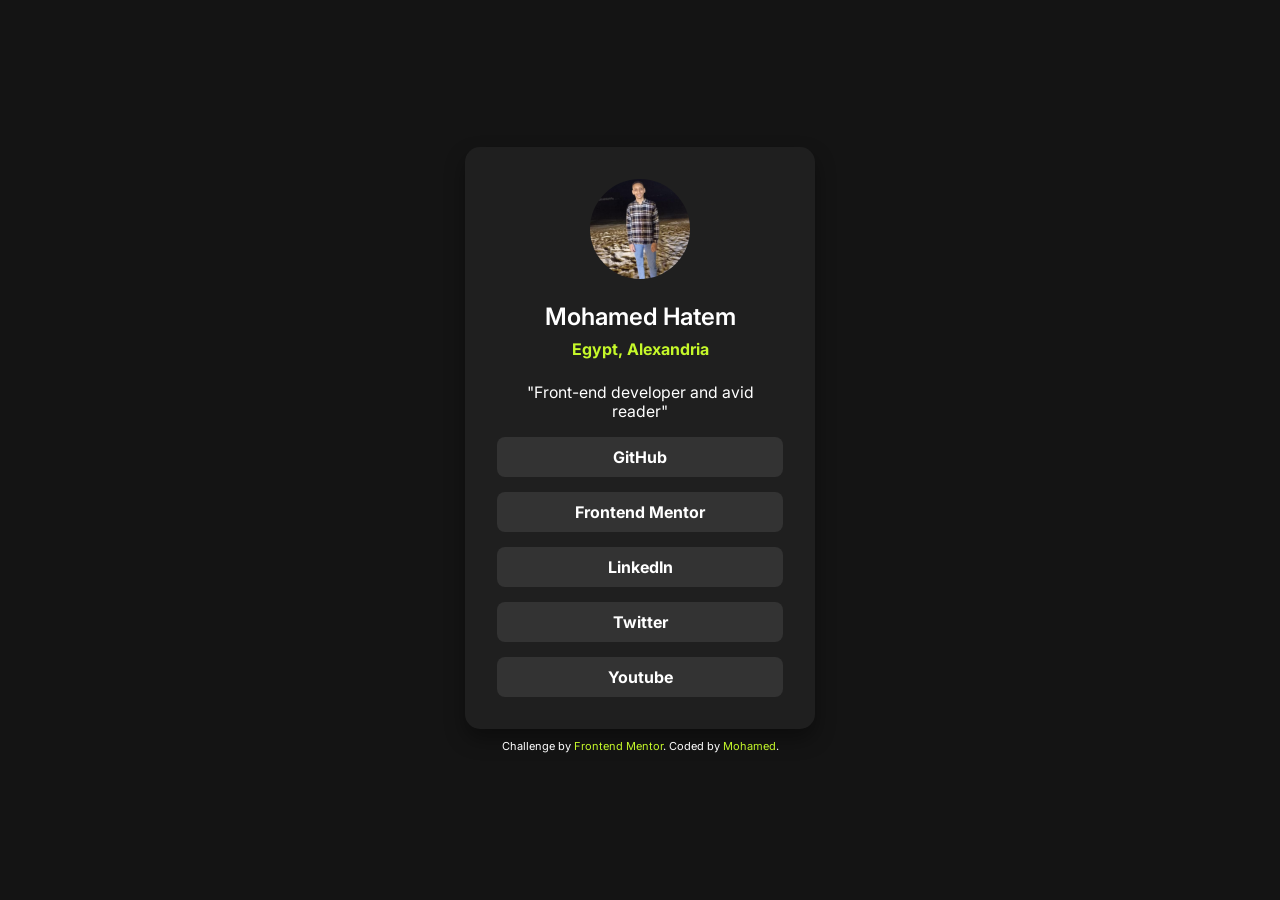
<file: index.html>
<!DOCTYPE html>
<html lang="en">

<head>
    <meta charset="UTF-8">
    <link rel="preconnect" href="https://fonts.googleapis.com">
    <link rel="preconnect" href="https://fonts.gstatic.com" crossorigin>
    <link
        href="https://fonts.googleapis.com/css2?family=Inter:ital,opsz,wght@0,14..32,100..900;1,14..32,100..900&display=swap"
        rel="stylesheet">
    <link rel="stylesheet" href="style.css">
    <link rel="icon" type="image/png" sizes="32x32" href="/Assests/social-links-profile-main/assets/images/profile.png">
    <meta name="viewport" content="width=device-width, initial-scale=1.0">
    <title>Social Profile Links</title>
</head>

<body>
    <main>
        <article>
            <header>
                <img src="Assests/social-links-profile-main/assets/images/user.png" alt="User Profile Picture">
                <h1>Mohamed Hatem</h1>
                <p>Egypt, Alexandria</p>
            </header>
            <section>
                <blockquote>"Front-end developer and avid reader"</blockquote>
            </section>
            <ul>
                <li><a href="https://github.com/mo7amedxv" target="_blank">GitHub</a></li>
                <li><a href="https://www.frontendmentor.io/profile/mo7amedxv" target="_blank">Frontend Mentor</a>
                </li>
                <li><a href="https://www.linkedin.com/in/mohamed-hatem-1282573a6/" target="_blank">LinkedIn</a></li>
                <li><a href="https://x.com/Mohamed04874347" target="_blank">Twitter</a></li>
                <li><a href="https://www.youtube.com/@Mohamedfrontend" target="_blank">Youtube</a></li>
            </ul>
        </article>
    </main>
    <footer>
        <div class="attribution">
            Challenge by <a href="https://www.frontendmentor.io?ref=challenge" target="_blank">Frontend Mentor</a>.
            Coded by <a href="https://www.frontendmentor.io/profile/mo7amedxv">Mohamed</a>.
        </div>
    </footer>
</body>

</html>
</file>
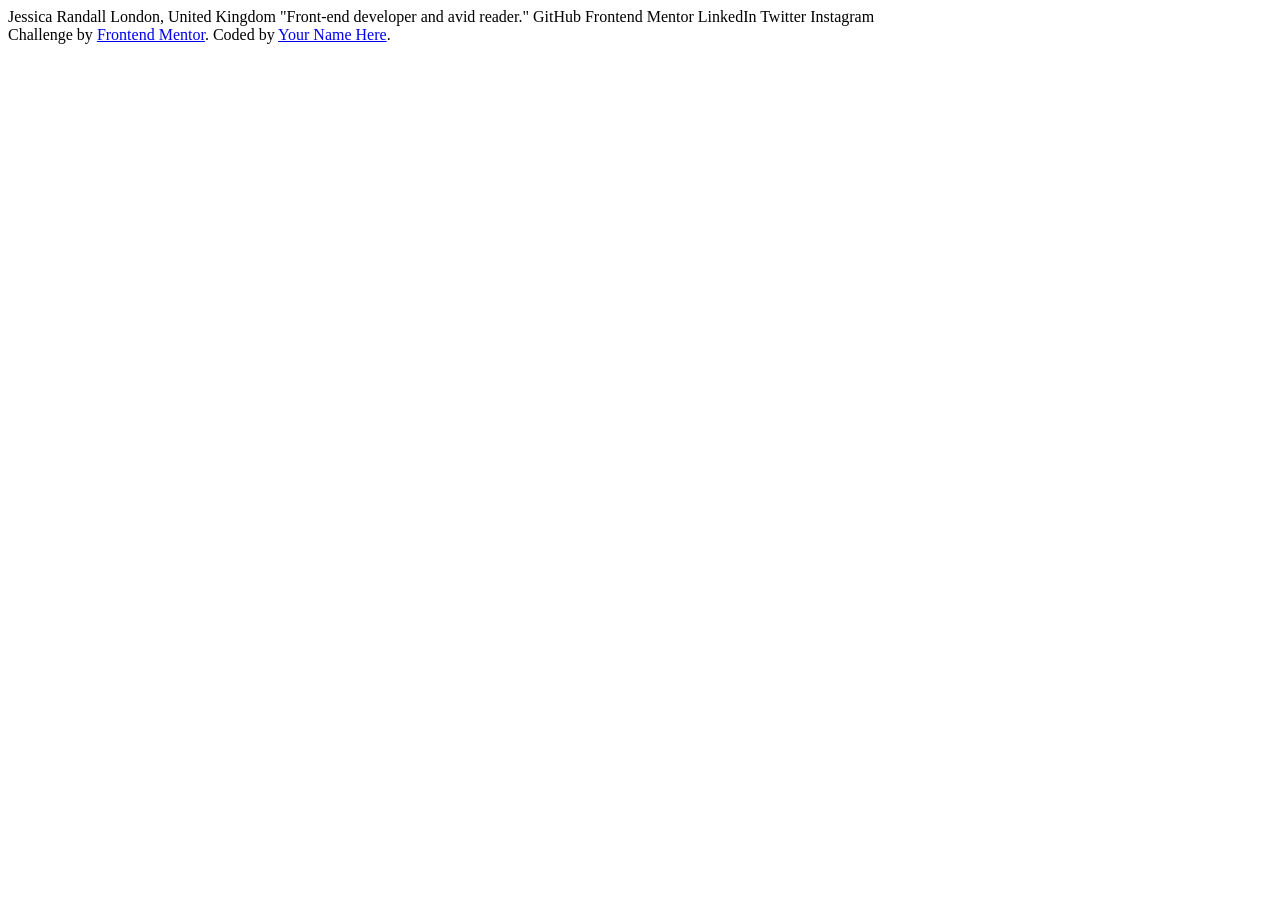
<file: Assests/social-links-profile-main/index.html>
<!DOCTYPE html>
<html lang="en">

<head>
  <meta charset="UTF-8">
  <meta name="viewport" content="width=device-width, initial-scale=1.0">
  <!-- displays site properly based on user's device -->

  <title>Frontend Mentor | Social links profile</title>

  <!-- Feel free to remove these styles or customise in your own stylesheet 👍 -->
  <style>

  </style>
</head>

<body>

  Jessica Randall
  London, United Kingdom
  "Front-end developer and avid reader."

  GitHub
  Frontend Mentor
  LinkedIn
  Twitter
  Instagram

  <div class="attribution">
    Challenge by <a href="https://www.frontendmentor.io?ref=challenge" target="_blank">Frontend Mentor</a>.
    Coded by <a href="#">Your Name Here</a>.
  </div>
</body>

</html>
</file>
<file: style.css>
*,
*::before,
*::after {
    box-sizing: border-box;
    margin: 0;
    padding: 0;
}

ul,
ol {
    list-style: none;
}

a {
    text-decoration: none;
    color: inherit;
}



body {
    font-family: 'Inter';
    background-color: hsl(0, 0%, 8%);
    display: flex;
    justify-content: center;
    flex-direction: column;
    min-height: 100svh;
}

.attribution {
    font-size: 11px;
    text-align: center;
    color: hsl(0, 0%, 100%);

}

.attribution a {
    color: hsl(75, 94%, 57%);
}



main {
    display: flex;
    justify-content: center;
    width: 100%;
    margin-bottom: 10px;
}

main header {
    display: flex;
    align-items: center;
    justify-content: center;
    flex-direction: column;

}

article {
    background-color: hsl(0, 0%, 12%);
    max-width: 350px;
    width: 100%;
    padding: 2rem;
    border-radius: 15px;
    text-align: center;
    box-shadow: 0 10px 20px rgba(0, 0, 0, 0.377);
}

header img {
    width: 100px;
    max-width: 100%;
    border-radius: 50%;
}

header h1 {
    font-size: 1.5rem;
    color: hsl(0, 0%, 100%);
    margin-top: 1.5rem;
    font-weight: 600;
}

header p {
    margin-top: 0.5rem;
    font-size: 1rem;
    color: hsl(75, 94%, 57%);
    font-weight: 700;
}

header h1,
header p {
    line-height: 1.2;
}

blockquote {
    color: white;
    font-size: 98.8%;
    text-align: center;
    margin: 1.5rem 0 1rem;
    font-weight: 400;
}

ul a {
    display: block;
    background-color: hsl(0, 0%, 20%);
    padding: 10px;
    border-radius: 8px;
    color: hsl(0, 0%, 100%);
    transition: background-color 0.5s,
        color 0.5s;
    font-weight: 700;
    min-width: 150px;
}

ul {
    display: flex;
    flex-direction: column;
    gap: 15px;
    padding: 0;
    max-width: 100%;
}

ul a:hover {
    background-color: hsl(75, 94%, 57%);
    color: #000;
    box-shadow: 0 5px 15px rgba(0, 0, 0, 0.3);
}

.attribution a:hover {
    text-decoration: underline;
}
</file>
